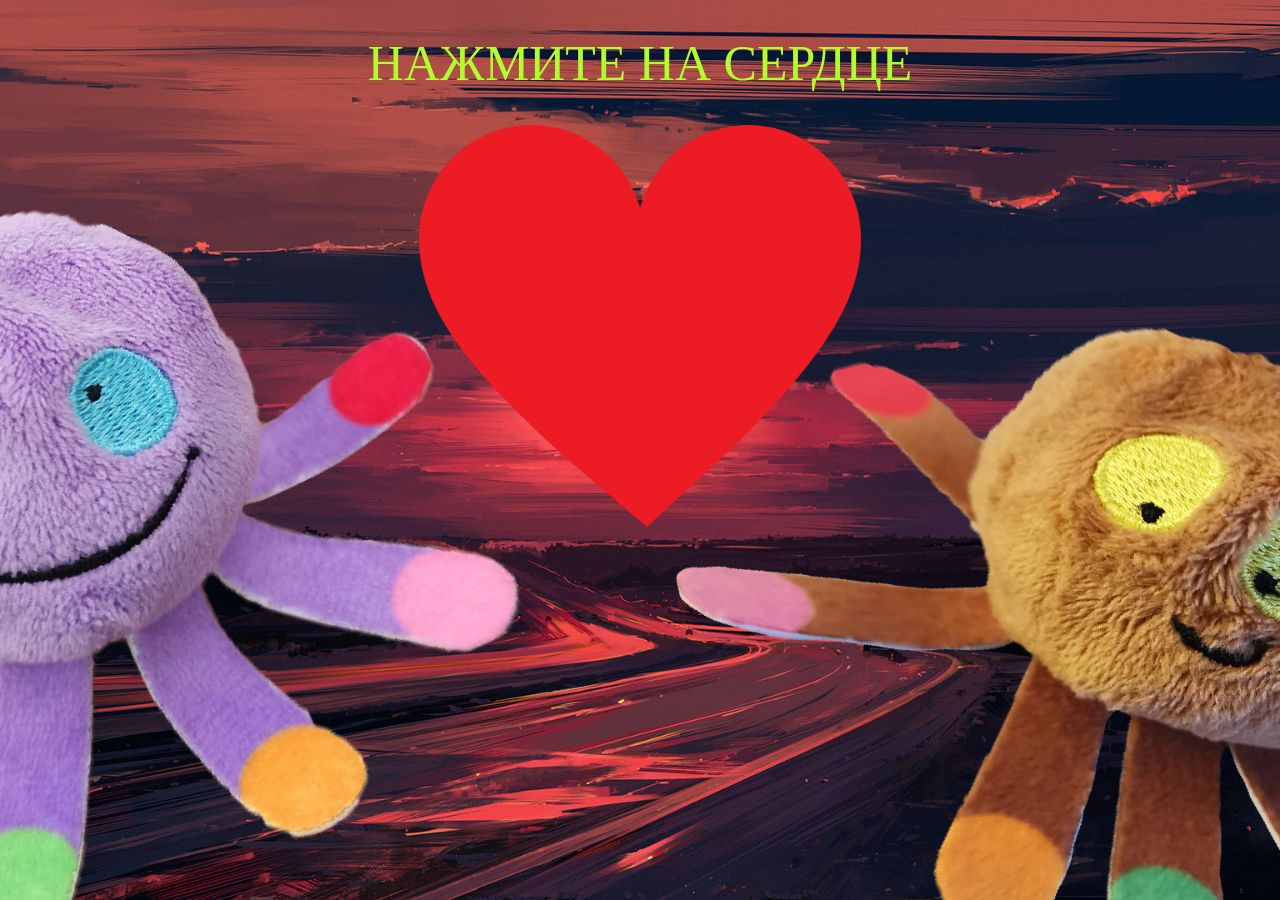
<file: donatepage.html>
﻿<!DOCTYPE html>

<html lang="ru">
<head>
    <meta charset="utf-8" />
    <title>Поддержка</title>
    <link rel="shortcut icon" href="favicon.png" type="image/x-icon">
    <link rel="icon" href="favicon.png" type="image/x-icon">
    <style>
        body {
            background: url("images/donatefiljakirja.jpg") no-repeat center center fixed;
            background-size: cover;
        }

        .center {
            display: block;
            margin: auto;
            text-align: center;
            background-size: cover;
        }

        .textsettings {
            text-align: center;
        }

        H1 {
            font-size: 50px;
            font-weight: normal;
            cursor: pointer;
            text-shadow: 0 0 0 crimson;
            color: greenyellow;
            animation: shadows 4s infinite ease-in;
            text-align: center;
        }

        @keyframes shadows {
            60% {
                text-shadow: 0 0 0 crimson;
            }

            90% {
                text-shadow: 0 30px 40px greenyellow;
            }

            100% {
                text-shadow: 0 0 0 greenyellow;
            }
        }
    </style>
</head>
<body>
    <h1>НАЖМИТЕ НА СЕРДЦЕ</h1>
    
        <a href="https://www.donationalerts.com/r/danielross"><image src="images/heart.png" width="35%" alt="donate" class="center"></a>
    
</body>
</html>
</file>
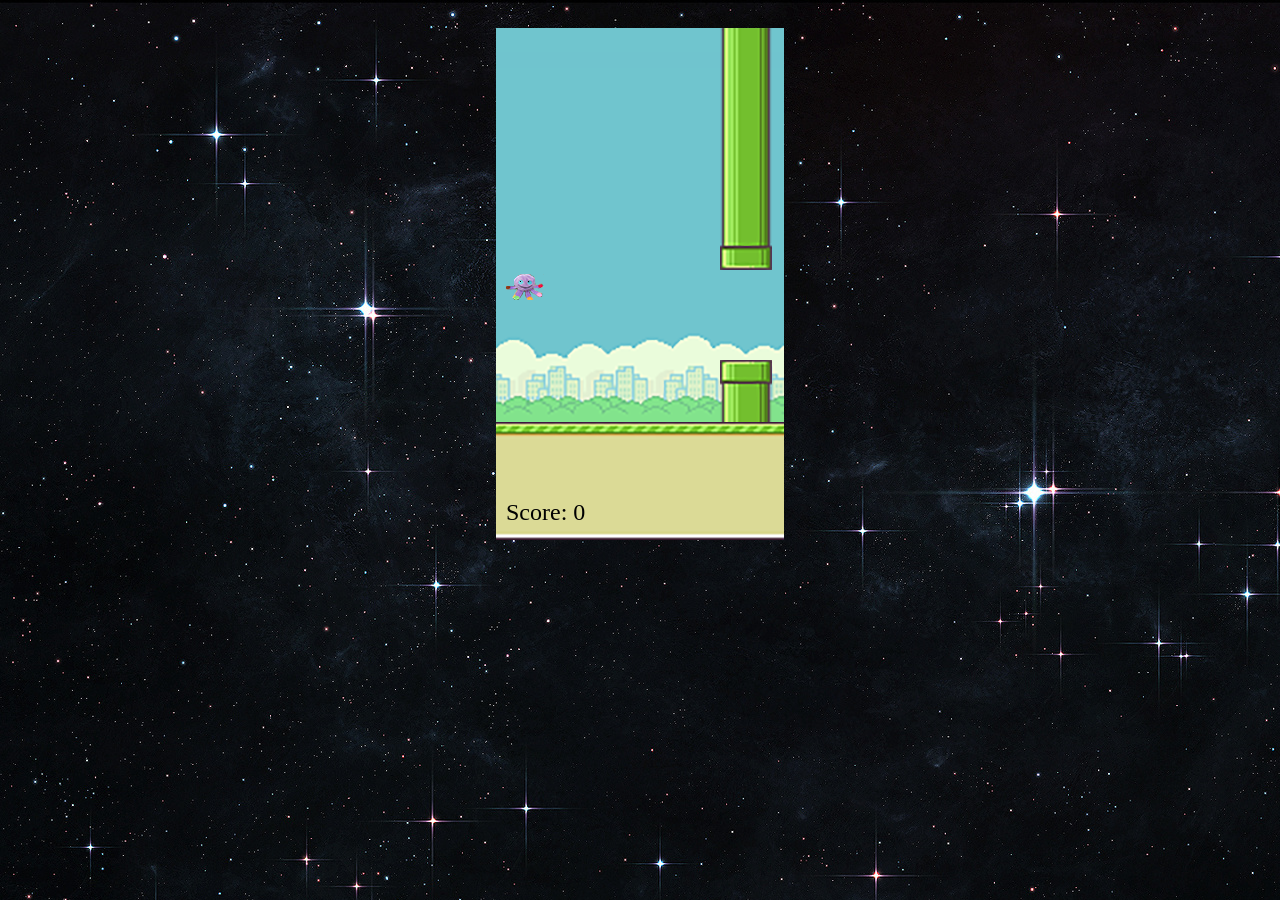
<file: flappykirjafilja.html>
﻿<!DOCTYPE html>

<html lang="en">
<head>
    <meta charset="utf-8" />
    <meta name="viewport" contect="width=device=width, initial-scale=1.0"/>
    <meta http-equiv="X-UA-Compatible" content="ie=edge" />
    <style>
        .canvas {
            position: center;
            padding: 20px;
            text-align: center;
           
        }
        body {
            background-image: url(images/spacebackground.jpg);
            background-position: cover;
        }
    </style>
    <title>Летающий Филя</title>
    <link rel="shortcut icon" href="favicon.png" type="image/x-icon">
    <link rel="icon" href="favicon.png" type="image/x-icon">
</head>
<body>
    <div class="canvas">
        <canvas id="canvas" width="288" height="512"></canvas>
        <script src="js/game.js"></script>
    </div>
</body>
</html>
</file>
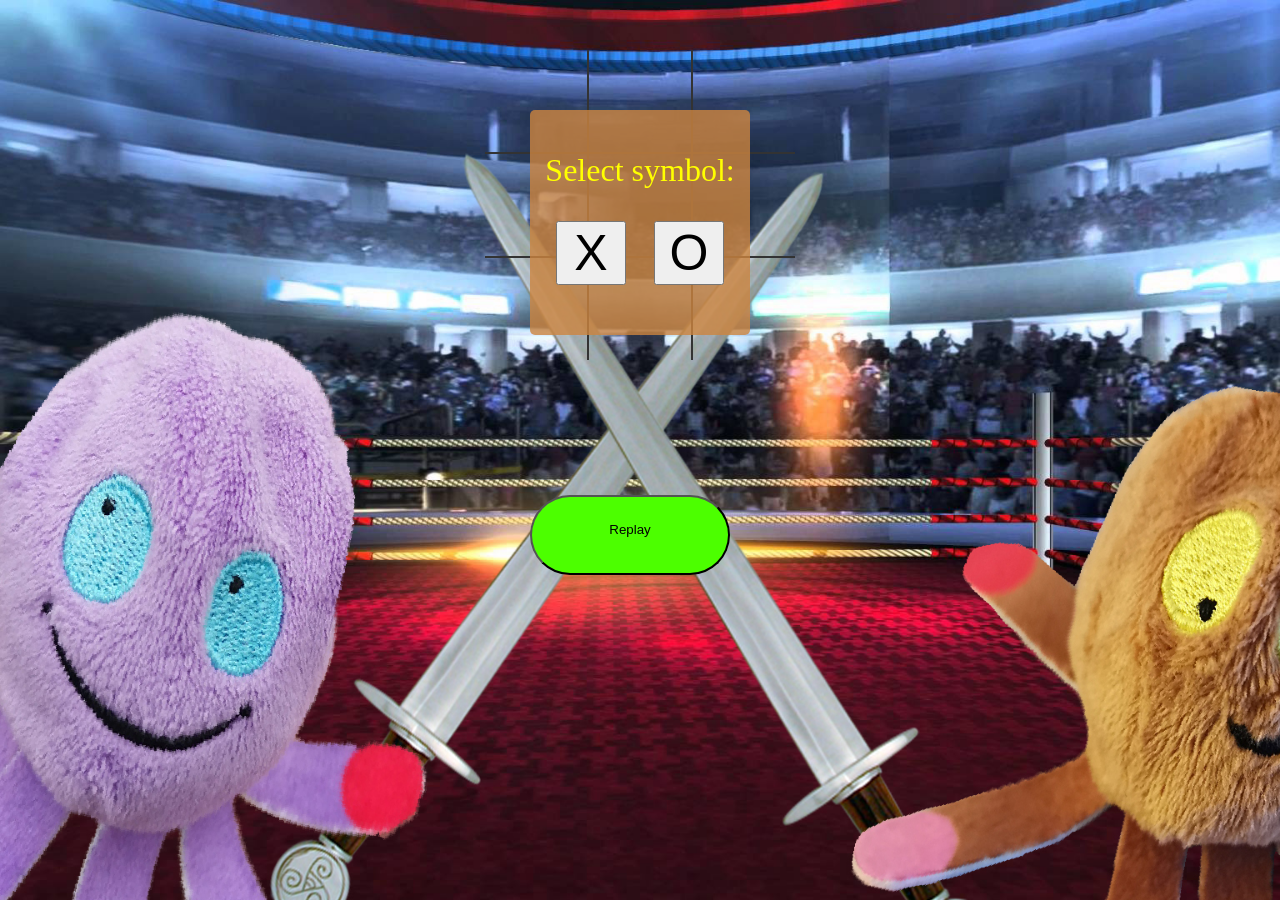
<file: games/tictactoe/improvements/tictactoe.html>
﻿<!DOCTYPE html>

<html>
<head>
    <meta charset="UTF-8">
    <title>Крестики-Нолики</title>

    <link rel="stylesheet" href="style.css">
    <link rel="shortcut icon" href="../../../favicon.png" type="image/x-icon">
    <link rel="icon" href="../../../favicon.png" type="image/x-icon">
</head>

<body>

	<table>
		<tr>
			<td class="cell" id="0"></td>
			<td class="cell" id="1"></td>
			<td class="cell" id="2"></td>
		</tr>
		<tr>
			<td class="cell" id="3"></td>
			<td class="cell" id="4"></td>
			<td class="cell" id="5"></td>
		</tr>
		<tr>
			<td class="cell" id="6"></td>
			<td class="cell" id="7"></td>
			<td class="cell" id="8"></td>
		</tr>
	</table>
	<div class="endgame">
		<div class="text"></div>
	</div>
    <div class = "selectSym">
    <p>Select symbol:</p>
      <button onClick="selectSym('X')">X</button>
      <button onClick="selectSym('O')">O</button>
    </div>
	<button onClick="startGame()" style="height:80px; 
  width:200px; 
  position: absolute; 
  left: 50%;
  top: 55%;
  margin-left: -110px;
  padding-top: 25px;
  padding-bottom: 50px;
  text-align: center;
  border-radius: 100px;
  background: #4cff00;
            ">Replay</button>

  <script src="script.js"></script>
</body>
</html>
</file>
<file: games/tictactoe/improvements/style.css>
body {
    background: url("filjapvpkirja.jpg") no-repeat center center fixed;
    background-size: cover;
}
td {
  border:  2px solid #333;
  height:  100px;
  width:  100px;
  text-align:  center;
  vertical-align:  middle;
  font-family:  "Comic Sans MS", cursive, sans-serif;
  font-size:  70px;
  cursor: pointer;
}

table {
  border-collapse: collapse;
  position:   absolute;
  left: 50%;
  margin-left: -155px;
  top: 50px;
}

table tr:first-child td {
  border-top: 0;
}

table tr:last-child td {
  border-bottom: 0;
}

table tr td:first-child {
  border-left: 0;
}
table tr td:last-child {
  border-right: 0;
}

.endgame {
  display: none;
  width:  200px;
  top: 120px;
  background-color: rgba(205, 133, 63, 0.8);
  position: absolute;
  left: 50%;
  margin-left: -100px;
  padding-top: 50px;
  padding-bottom: 50px;
  text-align: center;
  border-radius: 5px;
  color: white;
  font-size: 2em; 
}

.selectSym{
  display: none;
  width: 220px;
  top: 110px;
  background-color: rgba(205, 133, 63, 0.8);
  position: absolute;
  left: 50%;
  margin-left: -110px;
  padding-top: 10px;
  padding-bottom: 50px;
  text-align: center;
  border-radius: 5px;
  color: yellow;
  font-size: 2em; 
}

.selectSym button{
  font-family: "Comic Sans MS", cursive, sans-serif;
  font-size:  50px;
  width: 70px;
}

.selectSym  button:first-of-type {
  margin-right: 10px;
}
.selectSym  button:last-of-type {
  margin-left: 10px;
}
</file>
